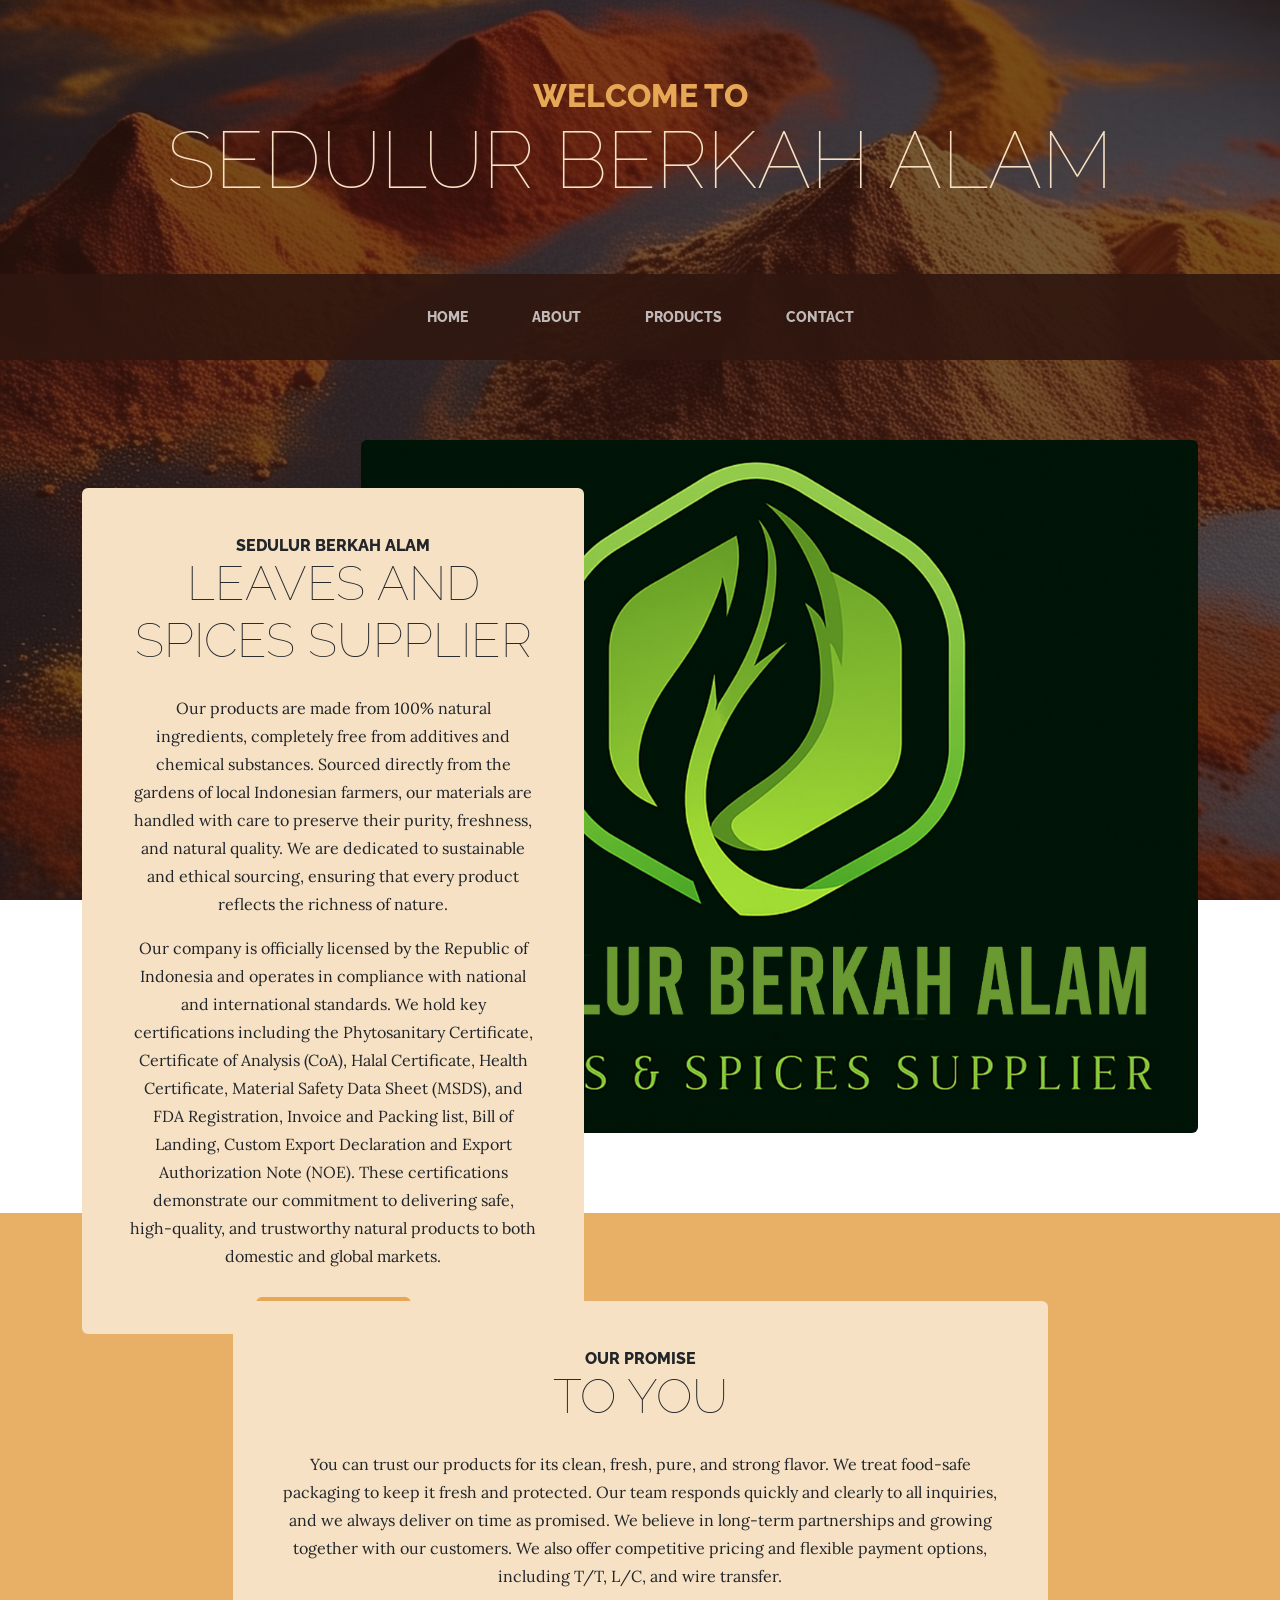
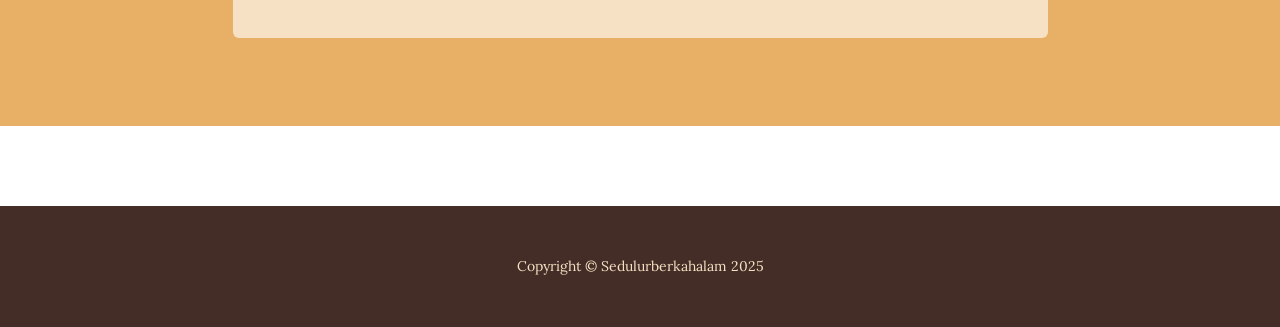
<file: Sedulur berkah alam/index.html>
<!DOCTYPE html>
<html lang="en">
    <head>
        <meta charset="utf-8" />
        <meta name="viewport" content="width=device-width, initial-scale=1, shrink-to-fit=no" />
        <meta name="description" content="" />
        <meta name="author" content="" />
        <title>Business Casual - Start Bootstrap Theme</title>
        <link rel="icon" type="image/x-icon" href="assets/favicon.ico" />
        <!-- Google fonts-->
        <link href="https://fonts.googleapis.com/css?family=Raleway:100,100i,200,200i,300,300i,400,400i,500,500i,600,600i,700,700i,800,800i,900,900i" rel="stylesheet" />
        <link href="https://fonts.googleapis.com/css?family=Lora:400,400i,700,700i" rel="stylesheet" />
        <!-- Core theme CSS (includes Bootstrap)-->
        <link href="css/styles.css" rel="stylesheet" />
    </head>
    <body>
        <header>
            <h1 class="site-heading text-center text-faded d-none d-lg-block">
                <span class="site-heading-upper text-primary mb-3">Welcome to</span>
                <span class="site-heading-lower">Sedulur Berkah Alam</span>
            </h1>
        </header>
        <!-- Navigation-->
        <nav class="navbar navbar-expand-lg navbar-dark py-lg-4" id="mainNav">
            <div class="container">
                <a class="navbar-brand text-uppercase fw-bold d-lg-none" href="index.html">Start Bootstrap</a>
                <button class="navbar-toggler" type="button" data-bs-toggle="collapse" data-bs-target="#navbarSupportedContent" aria-controls="navbarSupportedContent" aria-expanded="false" aria-label="Toggle navigation"><span class="navbar-toggler-icon"></span></button>
                <div class="collapse navbar-collapse" id="navbarSupportedContent">
                    <ul class="navbar-nav mx-auto">
                        <li class="nav-item px-lg-4"><a class="nav-link text-uppercase" href="index.html">Home</a></li>
                        <li class="nav-item px-lg-4"><a class="nav-link text-uppercase" href="about.html">About</a></li>
                        <li class="nav-item px-lg-4"><a class="nav-link text-uppercase" href="products.html">Products</a></li>
                        <li class="nav-item px-lg-4"><a class="nav-link text-uppercase" href="store.html">Contact</a></li>
                    </ul>
                </div>
            </div>
        </nav>
        <section class="page-section clearfix">
            <div class="container">
                <div class="intro">
                    <img class="intro-img img-fluid mb-3 mb-lg-0 rounded" src="assets/img/logo kecil.jpg" alt="..." />
                    <div class="intro-text left-0 text-center bg-faded p-5 rounded">
                        <h2 class="section-heading mb-4">
                            <span class="section-heading-upper">Sedulur Berkah Alam</span>
                            <span class="section-heading-lower">Leaves and Spices Supplier</span>
                        </h2>
                        <p class="mb-3">Our products are made from 100% natural ingredients, completely free from additives and chemical substances. Sourced directly from the gardens of local Indonesian farmers, our materials are handled with care to preserve their purity, freshness, and natural quality. We are dedicated to sustainable and ethical sourcing, ensuring that every product reflects the richness of nature.</p>
                        <p class="mb-3">Our company is officially licensed by the Republic of Indonesia and operates in compliance with national and international standards. We hold key certifications including the Phytosanitary Certificate, Certificate of Analysis (CoA), Halal Certificate, Health Certificate, Material Safety Data Sheet (MSDS), and FDA Registration, Invoice and Packing list, Bill of Landing, Custom Export Declaration and Export Authorization Note (NOE). These certifications demonstrate our commitment to delivering safe, high-quality, and trustworthy natural products to both domestic and global markets.</p>
                        <div class="intro-button mx-auto"><a class="btn btn-primary btn-xl" href="#!">Visit Us Today!</a></div>
                    </div>
                </div>
            </div>
        </section>
        <section class="page-section cta">
            <div class="container">
                <div class="row">
                    <div class="col-xl-9 mx-auto">
                        <div class="cta-inner bg-faded text-center rounded">
                            <h2 class="section-heading mb-4">
                                <span class="section-heading-upper">Our Promise</span>
                                <span class="section-heading-lower">To You</span>
                            </h2>
                            <p class="mb-0">You can trust our products for its clean, fresh, pure, and strong flavor. We treat food-safe packaging to keep it fresh and protected. Our team responds quickly and clearly to all inquiries, and we always deliver on time as promised. We believe in long-term partnerships and growing together with our customers. We also offer competitive pricing and flexible payment options, including T/T, L/C, and wire transfer.</p>
                        </div>
                    </div>
                </div>
            </div>
        </section>
        <footer class="footer text-faded text-center py-5">
            <div class="container"><p class="m-0 small">Copyright &copy; Sedulurberkahalam 2025</p></div>
        </footer>
        <!-- Bootstrap core JS-->
        <script src="https://cdn.jsdelivr.net/npm/bootstrap@5.2.3/dist/js/bootstrap.bundle.min.js"></script>
        <!-- Core theme JS-->
        <script src="js/scripts.js"></script>
    </body>
</html>
</file>
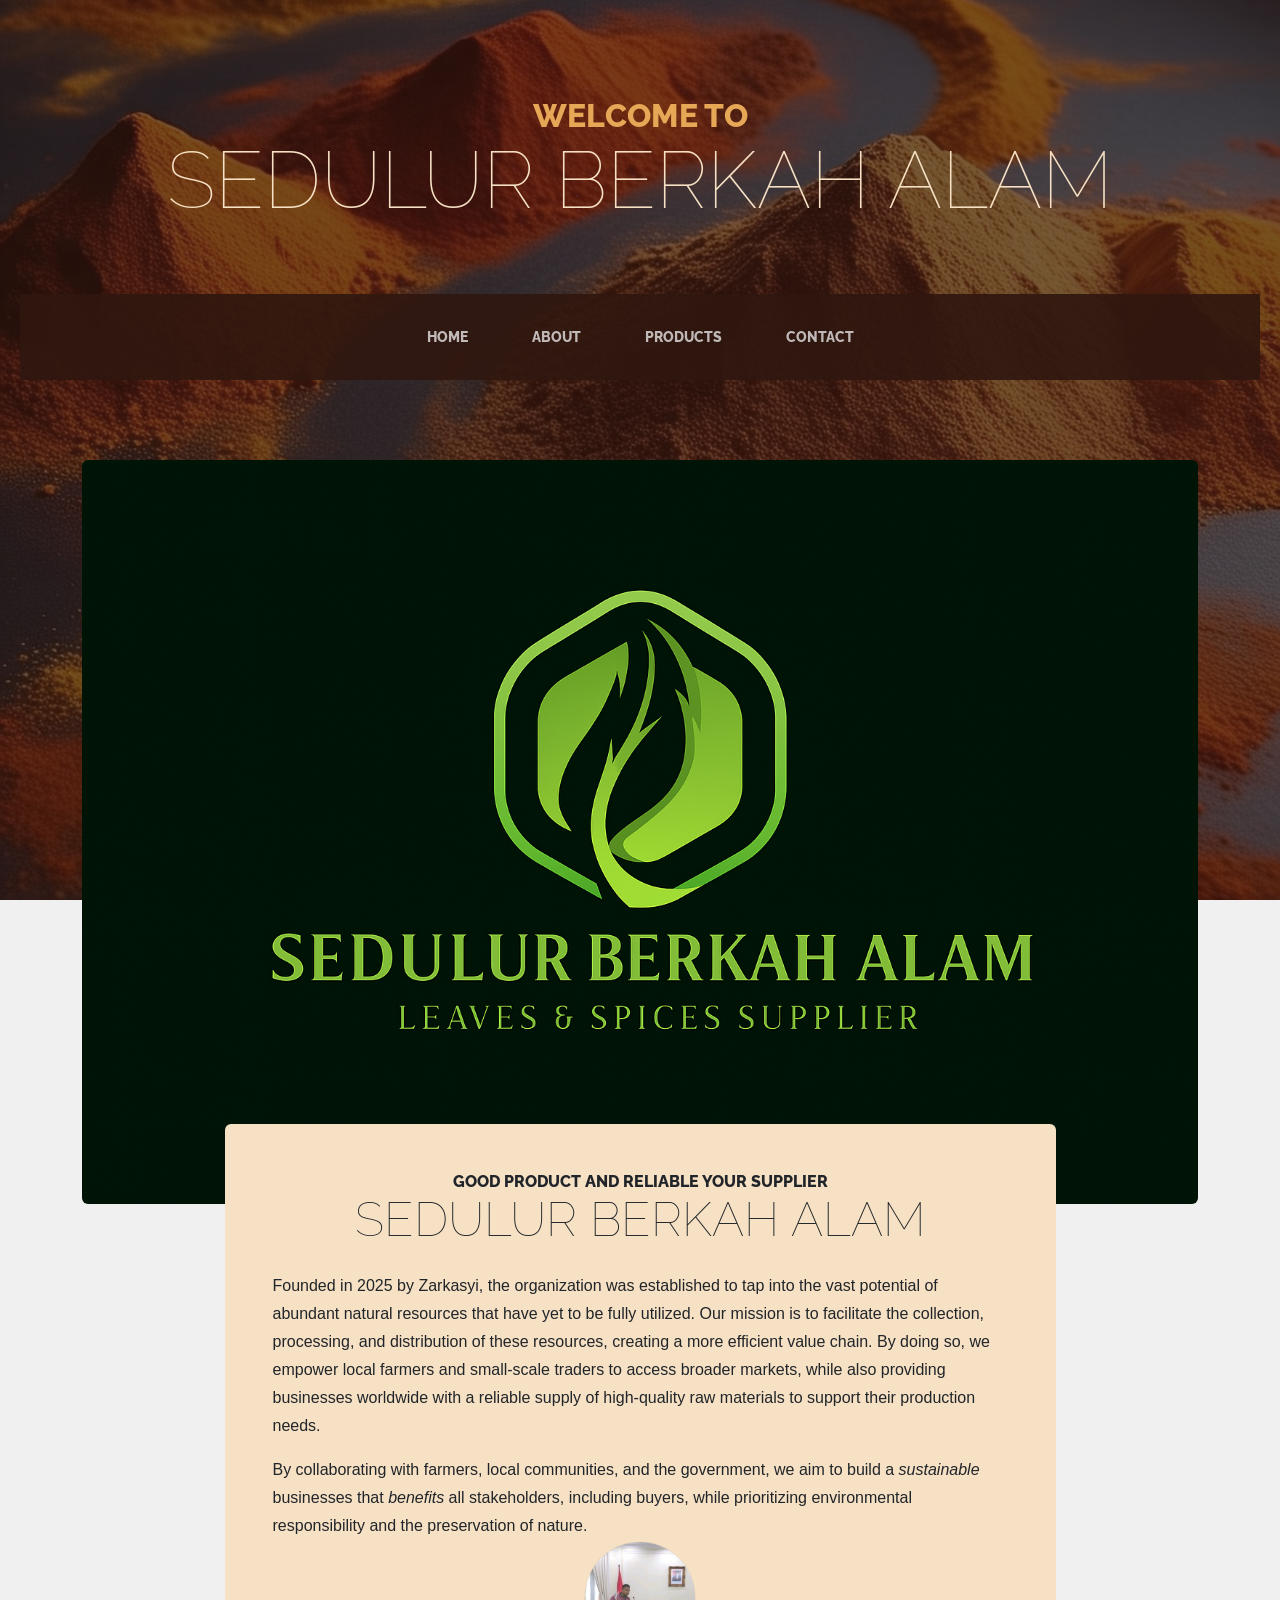
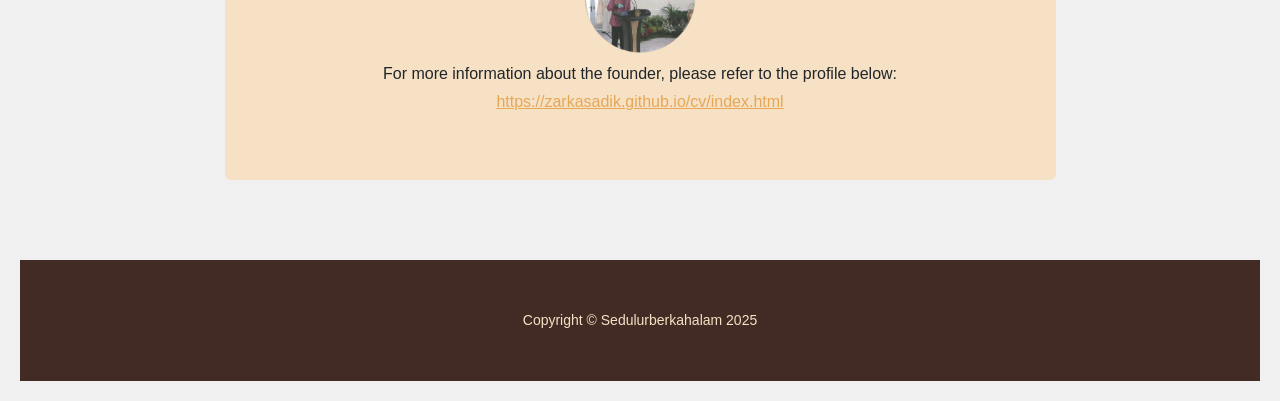
<file: Sedulur berkah alam/about.html>
<!DOCTYPE html>
<html lang="en">
    <head>
        <meta charset="utf-8" />
        <meta name="viewport" content="width=device-width, initial-scale=1, shrink-to-fit=no" />
        <meta name="description" content="" />
        <meta name="author" content="" />
        <title>Business Casual - Start Bootstrap Theme</title>
        <link rel="icon" type="image/x-icon" href="assets/favicon.ico" />
        <!-- Google fonts-->
        <link href="https://fonts.googleapis.com/css?family=Raleway:100,100i,200,200i,300,300i,400,400i,500,500i,600,600i,700,700i,800,800i,900,900i" rel="stylesheet" />
        <link href="https://fonts.googleapis.com/css?family=Lora:400,400i,700,700i" rel="stylesheet" />
        <!-- Core theme CSS (includes Bootstrap)-->
        <link href="css/styles.css" rel="stylesheet" />
        <style>
    body {
      font-family: Arial, sans-serif;
      margin: 0;
      padding: 20px;
      background-color: #f0f0f0;
    }

    h2 {
      text-align: center;
      margin-bottom: 30px;
    }

    .product-grid {
      display: grid;
      grid-template-columns: repeat(auto-fit, minmax(160px, 1fr));
      gap: 20px;
      justify-items: center; /* Center items horizontally */
    }

    .product-card {
      background-color: white;
      border-radius: 8px;
      box-shadow: 0 2px 6px rgba(0, 0, 0, 0.1);
      overflow: hidden;
      display: flex;
      flex-direction: column;
      align-items: center; /* Center content inside card */
      text-align: center;
      width: 100%;
      max-width: 200px;
    }

    .product-card img {
      width: 100%;
      height: auto;
      max-height: 150px;
      object-fit: cover;
    }

    .product-title {
      font-weight: bold;
      padding: 10px 5px 5px;
    }

    .product-description {
      font-size: 0.9em;
      color: #555;
      padding: 0 10px 10px;
    }

    /* Optional: for taller screens to show 5 rows */
    @media (min-height: 900px) {
      .product-grid {
        grid-auto-rows: auto;
      }
    }

    /* Responsive tweaks */
    @media (max-width: 500px) {
      .product-card {
        max-width: 100%;
      }
    }
  </style>
    </head>
    <body>
        <header>
            <h1 class="site-heading text-center text-faded d-none d-lg-block">
                <span class="site-heading-upper text-primary mb-3">Welcome to</span>
                <span class="site-heading-lower">Sedulur Berkah Alam</span>
            </h1>
        </header>
        <!-- Navigation-->
        <nav class="navbar navbar-expand-lg navbar-dark py-lg-4" id="mainNav">
            <div class="container">
                <a class="navbar-brand text-uppercase fw-bold d-lg-none" href="index.html">Start Bootstrap</a>
                <button class="navbar-toggler" type="button" data-bs-toggle="collapse" data-bs-target="#navbarSupportedContent" aria-controls="navbarSupportedContent" aria-expanded="false" aria-label="Toggle navigation"><span class="navbar-toggler-icon"></span></button>
                <div class="collapse navbar-collapse" id="navbarSupportedContent">
                    <ul class="navbar-nav mx-auto">
                        <li class="nav-item px-lg-4"><a class="nav-link text-uppercase" href="index.html">Home</a></li>
                        <li class="nav-item px-lg-4"><a class="nav-link text-uppercase" href="about.html">About</a></li>
                        <li class="nav-item px-lg-4"><a class="nav-link text-uppercase" href="products.html">Products</a></li>
                        <li class="nav-item px-lg-4"><a class="nav-link text-uppercase" href="store.html">Contact</a></li>
                    </ul>
                </div>
            </div>
        </nav>
        <section class="page-section about-heading">
            <div class="container">
                <img class="img-fluid rounded about-heading-img mb-3 mb-lg-0" src="assets/img/Logo Sedulur berkah alam.png" alt="..." />
                <div class="about-heading-content">
                    <div class="row">
  <div class="col-xl-9 col-lg-10 mx-auto">
    <div class="bg-faded rounded p-5">
      <h2 class="section-heading mb-4">
        <span class="section-heading-upper">Good Product and Reliable your Supplier</span>
        <span class="section-heading-lower">Sedulur Berkah Alam</span>
      </h2>

      <p>
        Founded in 2025 by Zarkasyi, the organization was established to tap into the vast potential of abundant natural resources that have yet to be fully utilized. Our mission is to facilitate the collection, processing, and distribution of these resources, creating a more efficient value chain. By doing so, we empower local farmers and small-scale traders to access broader markets, while also providing businesses worldwide with a reliable supply of high-quality raw materials to support their production needs.
      </p>

      <p class="mb-0">
        By collaborating with farmers, local communities, and the government, we aim to build a <em>sustainable</em> businesses that 
        <em>benefits</em>
        all stakeholders, including buyers, while prioritizing environmental responsibility and the preservation of nature.
      </p>

      <!-- Founder profile photo -->
       <img src="assets/img/Foto_profil_zr.jpg" class="d-block mx-auto" style="width: 120px; height: 120px; object-fit: cover; border-radius: 50%;">


      <!-- Founder link -->
      <p class="text-center">
    For more information about the founder, please refer to the profile below:<br>
    <a href="https://zarkasadik.github.io/cv/index.html" target="_blank">https://zarkasadik.github.io/cv/index.html</a>
  </p>
    </div>
  </div>
</div>

  <div class="product-grid">

    
  </div>
                        </div>
                    </div>
                </div>
            </div>
        </section>
        <footer class="footer text-faded text-center py-5">
            <div class="container"><p class="m-0 small">Copyright &copy; Sedulurberkahalam 2025</p></div>
        </footer>
        <!-- Bootstrap core JS-->
        <script src="https://cdn.jsdelivr.net/npm/bootstrap@5.2.3/dist/js/bootstrap.bundle.min.js"></script>
        <!-- Core theme JS-->
        <script src="js/scripts.js"></script>
    </body>
</html>
</file>
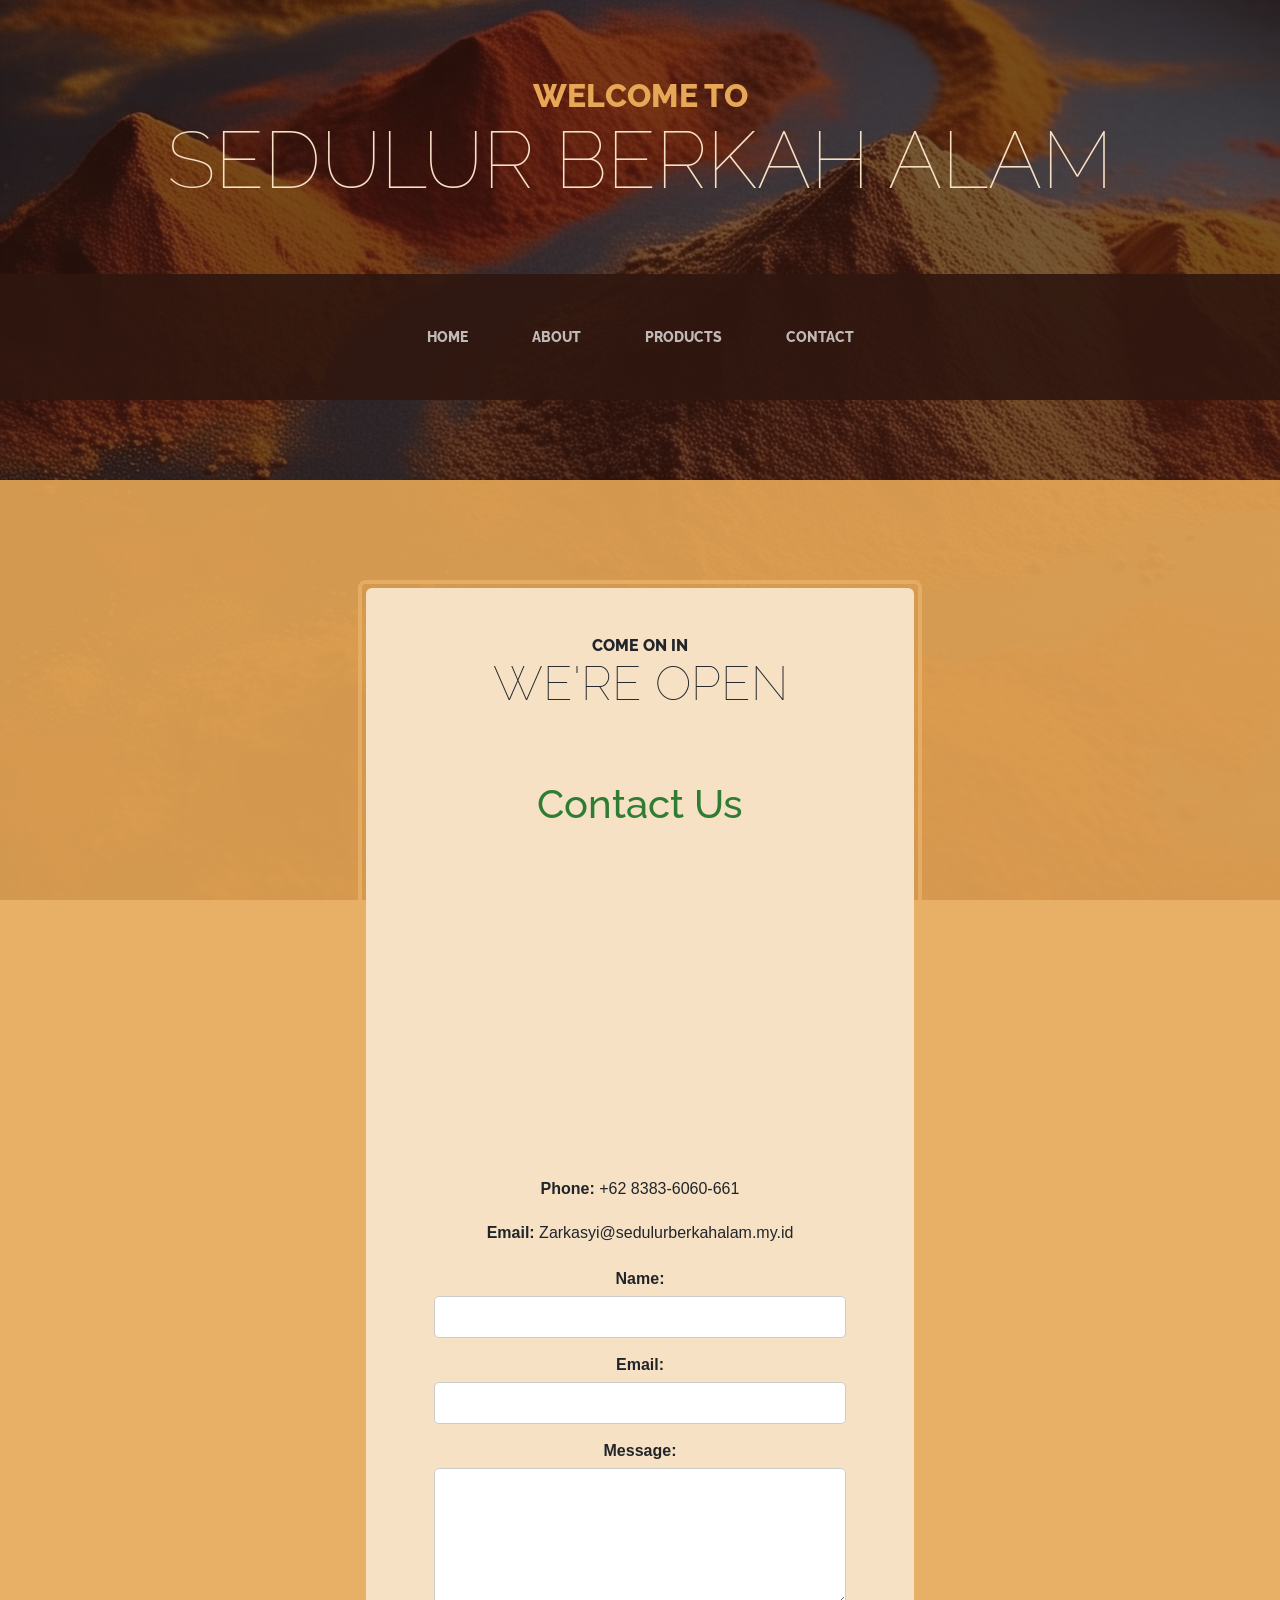
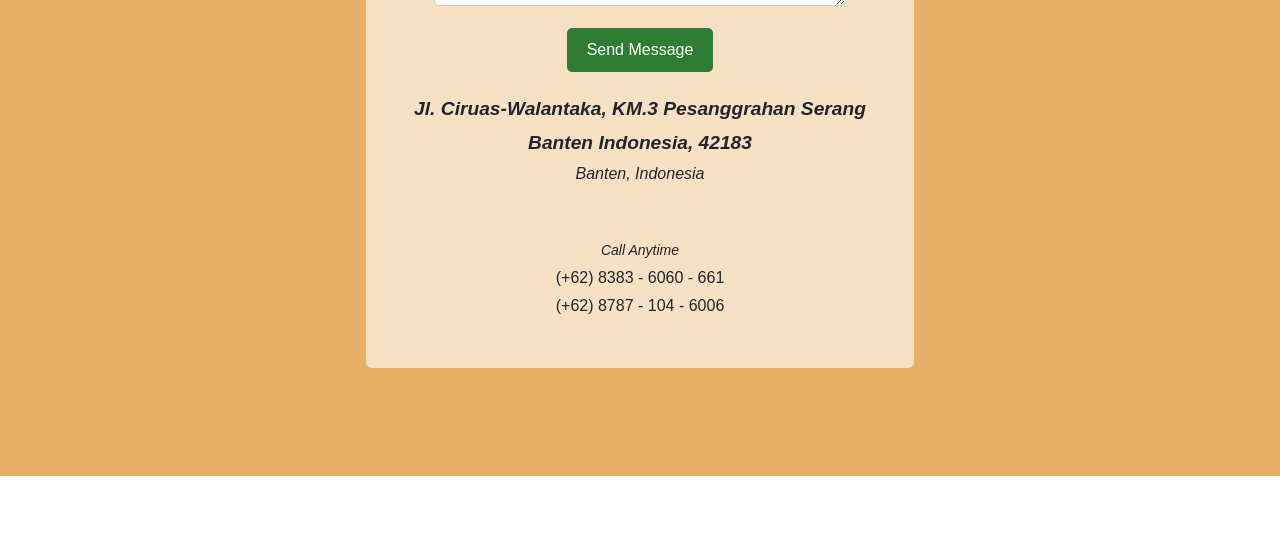
<file: Sedulur berkah alam/store.html>
<!DOCTYPE html>
<html lang="en">
    <head>
        <meta charset="utf-8" />
        <meta name="viewport" content="width=device-width, initial-scale=1, shrink-to-fit=no" />
        <meta name="description" content="" />
        <meta name="author" content="" />
        <title>Business Casual - Start Bootstrap Theme</title>
        <link rel="icon" type="image/x-icon" href="assets/favicon.ico" />
        <!-- Google fonts-->
        <link href="https://fonts.googleapis.com/css?family=Raleway:100,100i,200,200i,300,300i,400,400i,500,500i,600,600i,700,700i,800,800i,900,900i" rel="stylesheet" />
        <link href="https://fonts.googleapis.com/css?family=Lora:400,400i,700,700i" rel="stylesheet" />
        <!-- Core theme CSS (includes Bootstrap)-->
        <link href="css/styles.css" rel="stylesheet" />
    </head>
    <body>
        <header>
            <h1 class="site-heading text-center text-faded d-none d-lg-block">
                <span class="site-heading-upper text-primary mb-3">Welcome to</span>
                <span class="site-heading-lower">Sedulur Berkah Alam</span>
            </h1>
        </header>
        <!-- Navigation-->
        <nav class="navbar navbar-expand-lg navbar-dark py-lg-4" id="mainNav">
            <div class="container">
                <a class="navbar-brand text-uppercase fw-bold d-lg-none" href="index.html">Start Bootstrap</a>
                <button class="navbar-toggler" type="button" data-bs-toggle="collapse" data-bs-target="#navbarSupportedContent" aria-controls="navbarSupportedContent" aria-expanded="false" aria-label="Toggle navigation"><span class="navbar-toggler-icon"></span></button>
                <div class="collapse navbar-collapse" id="navbarSupportedContent">
                    <ul class="navbar-nav mx-auto">
                        <li class="nav-item px-lg-4"><a class="nav-link text-uppercase" href="index.html">Home</a></li>
                        <li class="nav-item px-lg-4"><a class="nav-link text-uppercase" href="about.html">About</a></li>
                        <li class="nav-item px-lg-4"><a class="nav-link text-uppercase" href="products.html">Products</a></li>
                        <li class="nav-item px-lg-4"><a class="nav-link text-uppercase" href="store.html">Contact</a></li>
                    </ul>
                </div>
            </div>
        </nav>
        <section class="page-section cta">
            <div class="container">
                <div class="row">
                    <div class="col-xl-9 mx-auto">
                        <div class="cta-inner bg-faded text-center rounded">
                            <h2 class="section-heading mb-5">
                                <span class="section-heading-upper">Come On In</span>
                                <span class="section-heading-lower">We're Open</span>
                            </h2>
                            <!DOCTYPE html>
<html lang="en">
<head>
  <meta charset="UTF-8" />
  <meta name="viewport" content="width=device-width, initial-scale=1.0" />
  <title>Contact Us</title>
  <style>
    body {
      font-family: Arial, sans-serif;
      margin: 0;
      padding: 0;
    }

    .container {
      max-width: 800px;
      margin: auto;
      padding: 20px;
    }

    h1 {
      text-align: center;
      color: #2e7d32;
    }

    .map {
      text-align: center;
      margin: 20px 0;
    }

    iframe {
      width: 100%;
      height: 300px;
      border: 0;
    }

    .contact-info {
      text-align: center;
      margin-bottom: 20px;
    }

    .form-group {
      margin-bottom: 15px;
    }

    label {
      display: block;
      margin-bottom: 5px;
      font-weight: bold;
    }

    input, textarea {
      width: 100%;
      padding: 8px;
      border: 1px solid #ccc;
      border-radius: 5px;
    }

    button {
      background-color: #2e7d32;
      color: white;
      padding: 10px 20px;
      border: none;
      border-radius: 5px;
      cursor: pointer;
    }

    button:hover {
      background-color: #1b5e20;
    }
  </style>
</head>
<body>

  <div class="container">
    <h1>Contact Us</h1>

    <div class="map">
      <!-- Ganti koordinat di URL sesuai lokasi -->
      <iframe src=https://www.google.com/maps/embed?pb=!1m17!1m12!1m3!1d3966.8394597516526!2d106.22086947474996!3d-6.1522499938348405!2m3!1f0!2f0!3f0!3m2!1i1024!2i768!4f13.1!3m2!1m1!2zNsKwMDknMDguMSJTIDEwNsKwMTMnMjQuNCJF!5e0!3m2!1sid!2sid!4v1752398676684!5m2!1sid!2sid" width="600" height="450" style="border:0;" allowfullscreen="" loading="lazy" referrerpolicy="no-referrer-when-downgrade"" allowfullscreen="" loading="lazy"></iframe>
    </div>

    <div class="contact-info">
      <p><strong>Phone:</strong> +62 8383-6060-661</p>
      <p><strong>Email:</strong> Zarkasyi@sedulurberkahalam.my.id</p>
    </div>

    <form action="mailto:yourname@gmail.com" method="POST" enctype="text/plain">
      <div class="form-group">
        <label for="name">Name:</label>
        <input type="text" id="name" name="Name" required />
      </div>
      <div class="form-group">
        <label for="email">Email:</label>
        <input type="email" id="email" name="Email" required />
      </div>
      <div class="form-group">
        <label for="message">Message:</label>
        <textarea id="message" name="Message" rows="5" required></textarea>
      </div>
      <button type="submit">Send Message</button>
    </form>
  </div>

</body>
</html>

                            <!--<ul class="list-unstyled list-hours mb-5 text-left mx-auto">
                                <li class="list-unstyled-item list-hours-item d-flex">
                                    Sunday
                                    <span class="ms-auto">Closed</span>
                                </li>
                                <li class="list-unstyled-item list-hours-item d-flex">
                                    Monday
                                    <span class="ms-auto">7:00 AM to 8:00 PM</span>
                                </li>
                                <li class="list-unstyled-item list-hours-item d-flex">
                                    Tuesday
                                    <span class="ms-auto">7:00 AM to 8:00 PM</span>
                                </li>
                                <li class="list-unstyled-item list-hours-item d-flex">
                                    Wednesday
                                    <span class="ms-auto">7:00 AM to 8:00 PM</span>
                                </li>
                                <li class="list-unstyled-item list-hours-item d-flex">
                                    Thursday
                                    <span class="ms-auto">7:00 AM to 8:00 PM</span>
                                </li>
                                <li class="list-unstyled-item list-hours-item d-flex">
                                    Friday
                                    <span class="ms-auto">7:00 AM to 8:00 PM</span>
                                </li>
                                <li class="list-unstyled-item list-hours-item d-flex">
                                    Saturday
                                    <span class="ms-auto">9:00 AM to 5:00 PM</span>
                                </li>
                            </ul>-->
                            <p class="address mb-5">
                                <em>
                                    <strong>Jl. Ciruas-Walantaka, KM.3 Pesanggrahan Serang Banten Indonesia, 42183</strong>
                                    <br />
                                    Banten, Indonesia
                                </em>
                            </p>
                            <p class="mb-0">
                                <small><em>Call Anytime</em></small>
                                <br />
                                (+62) 8383 - 6060 - 661<br/> (+62) 8787 - 104 - 6006
                            </p>
                        </div>
                    </div>
                </div>
            </div>
        <!--</section>
        <section class="page-section about-heading">
            <div class="container">
                <img class="img-fluid rounded about-heading-img mb-3 mb-lg-0" src="assets/img/about.jpg" alt="..." />
                <div class="about-heading-content">
                    <div class="row">
                        <div class="col-xl-9 col-lg-10 mx-auto">
                            <div class="bg-faded rounded p-5">
                                <h2 class="section-heading mb-4">
                                    <span class="section-heading-upper">Strong Coffee, Strong Roots</span>
                                    <span class="section-heading-lower">About Our Cafe</span>
                                </h2>
                                <p>Founded in 1987 by the Hernandez brothers, our establishment has been serving up rich coffee sourced from artisan farmers in various regions of South and Central America. We are dedicated to travelling the world, finding the best coffee, and bringing back to you here in our cafe.</p>
                                <p class="mb-0">
                                    We guarantee that you will fall in
                                    <em>lust</em>
                                    with our decadent blends the moment you walk inside until you finish your last sip. Join us for your daily routine, an outing with friends, or simply just to enjoy some alone time.
                                </p>
                            </div>
                        </div>
                    </div>
                </div>
            </div>
        </section>
        <footer class="footer text-faded text-center py-5">
            <div class="container"><p class="m-0 small">Copyright &copy; sedulurberkahalam 2025</p></div>
        </footer>
        <!-- Bootstrap core JS-->
        <script src="https://cdn.jsdelivr.net/npm/bootstrap@5.2.3/dist/js/bootstrap.bundle.min.js"></script>
        <!-- Core theme JS-->
        <script src="js/scripts.js"></script>
    </body>
</html>
</file>
